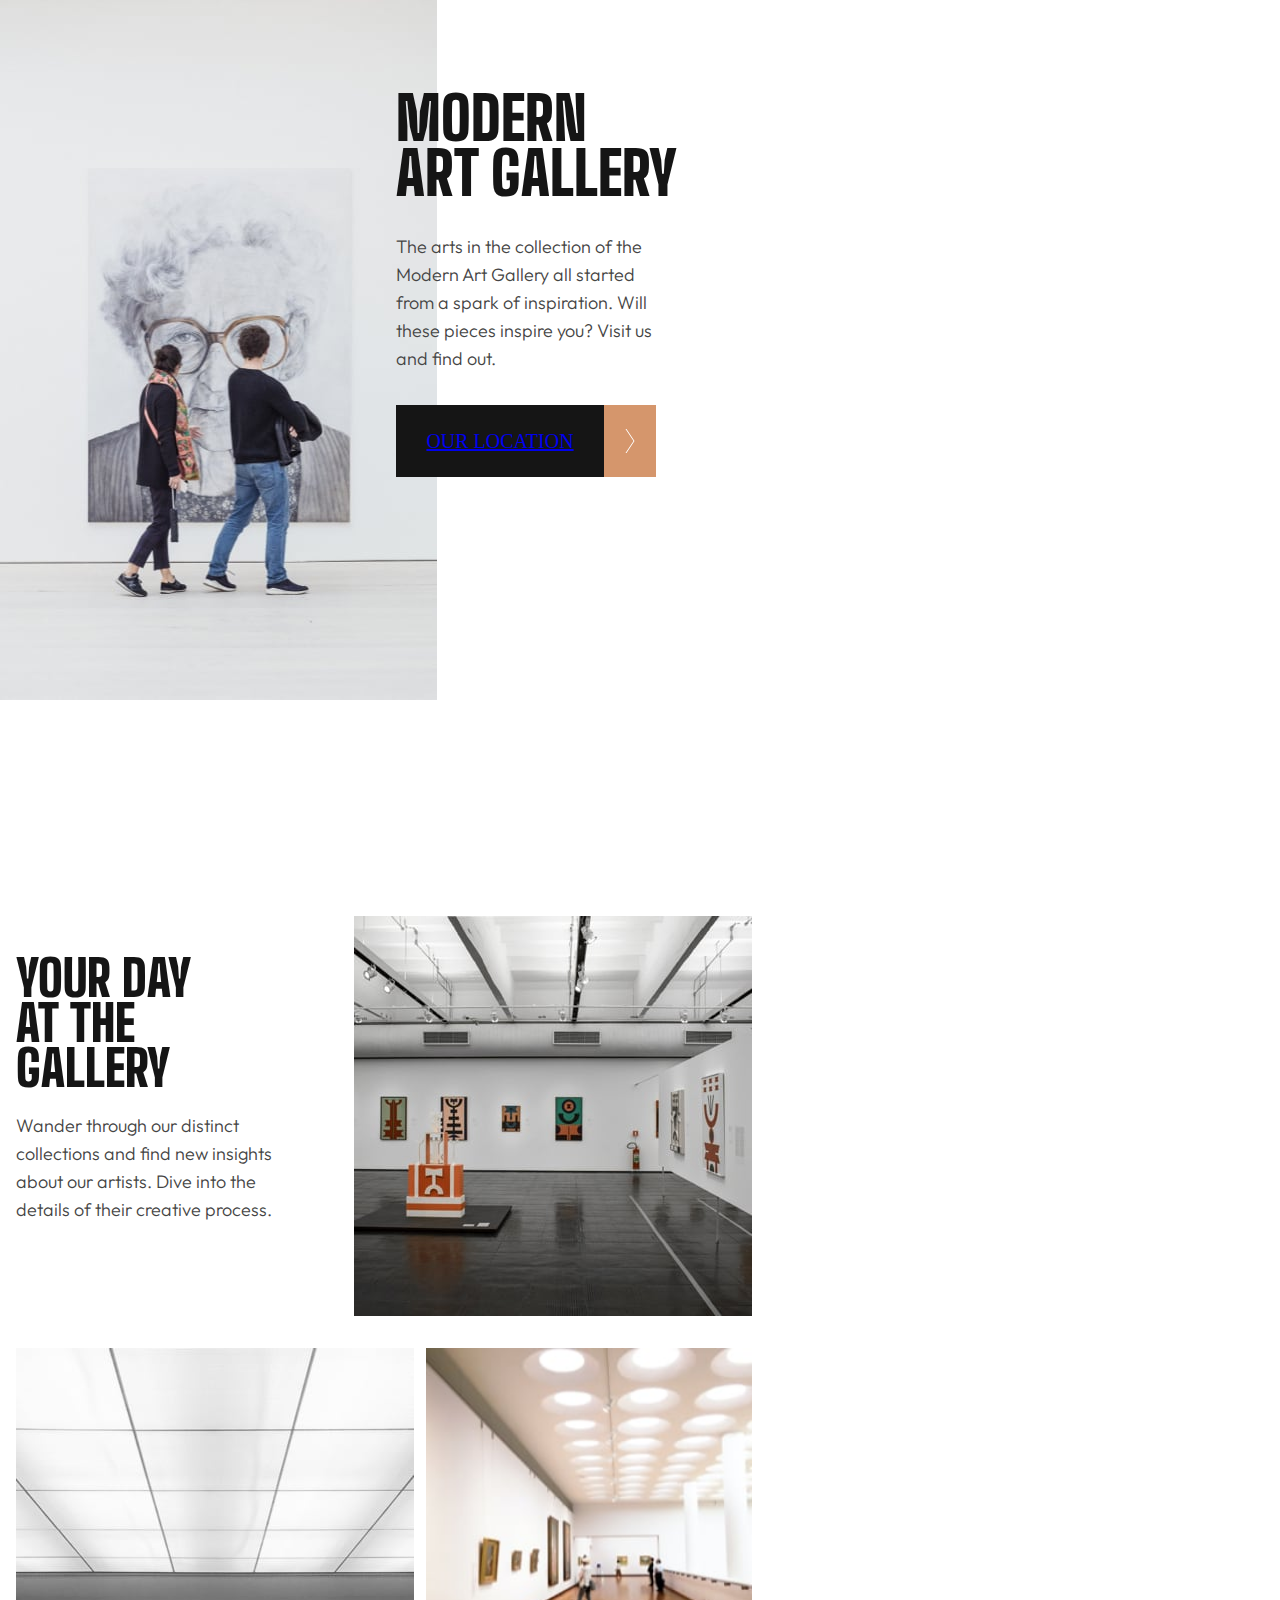
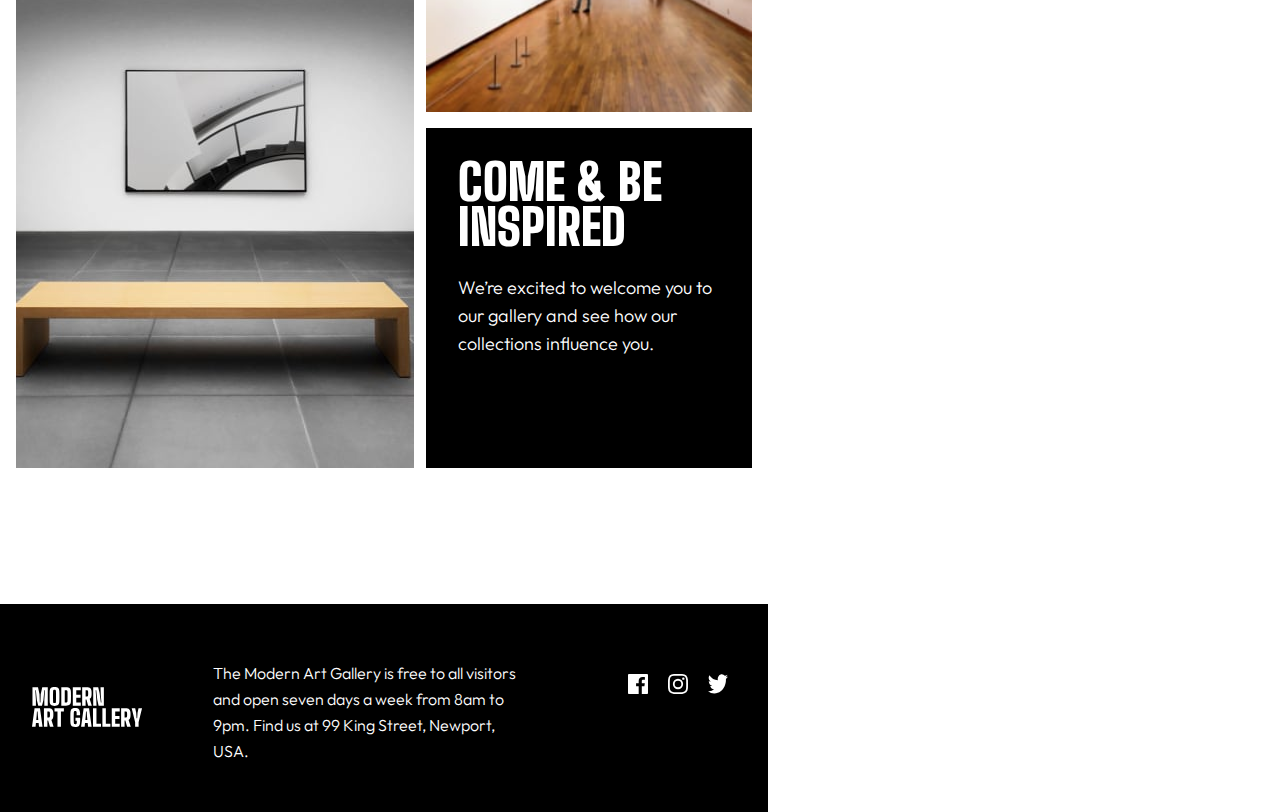
<file: index.html>
<!DOCTYPE html>
<html lang="en">

<head>
    <meta charset="UTF-8" />
    <meta name="viewport" content="width=device-width, initial-scale=1.0" />
    <link rel="icon" type="image/png" sizes="32x32" href="./assets/favicon-32x32.png" />
    <link rel="stylesheet" href="reset.css" />
    <link rel="stylesheet" href="style.css" />
    <title>Art-Gallery</title>
    <link rel="preconnect" href="https://fonts.googleapis.com">
    <link rel="preconnect" href="https://fonts.gstatic.com" crossorigin>
    <link
        href="https://fonts.googleapis.com/css2?family=Big+Shoulders+Display:wght@900&family=Outfit:wght@300&display=swap"
        rel="stylesheet">
</head>

<body>
    <header>
        <div class="black-box"></div>
        <div class="image-hero">
            <img class="image-hero-mob" src="assets/mobile/image-hero.jpg" alt="image-hero">
            <img class="image-hero-tablet" src="assets/tablet/image-hero.jpg" alt="image-hero">
            <img class="image-hero-dek" src="assets/desktop/image-hero.jpg" alt="image-hero">
        </div>
        <div class="header-cont" >
            <div>
            <h1 class="tavi">MODERN <br> ART GALLERY</h1>
            
            <div class="ferebi">
                <span style="color:white">MODERN</span>
                <br>
                <span style="color:white">ART GAL</span>
                <span style="color:black">LERY</span>
            </div>
        </div>
            <div class="button-rect">
                <div><p class="fexi">The arts in the collection of the Modern Art Gallery all started from a spark of inspiration. Will these
                pieces inspire you? Visit us and find out.</p></div>
                <div class="buttonss">
                <div class="button-text"><a href="sub.html">OUR LOCATION</a></div>
                <div class="button-icon"><img src="assets/icon-arrow-right.svg" alt=""/></div>
                </div>
            </div>
        </div>
    </header>
    <main>
        <section class="section-box1">
            <div class="image-grid-1">
                <img class="grid-mob" src="assets/mobile/image-grid-1.jpg" alt="image-grid-1">
                <img class="grid-tab" src="assets/tablet/image-grid-1.jpg" alt="image-grid-1">
                <img class="grid-dek" src="assets/desktop/image-grid-1.jpg" alt="image-grid-1">
            </div>
            <div class="section-text">
                <h2>Your Day <br>
                    at the Gallery</h2>
                <p>Wander through our distinct collections and find new insights about our artists. Dive into the
                    details of their creative process.</p>
            </div>
        </section>
        <section class="section-box2">
            <div class="image-grid-2">
                <img class="grid2-mob" src="assets/mobile/image-grid-2.jpg" alt="image-grid-2">
                <img class="grid2-tab"src="assets/tablet/image-grid-2.jpg" alt="image-grid-2-tab">
                <img class="grid2-dek"src="assets/desktop/image-grid-2.jpg" alt="image-grid-2-tab">
            </div>
            <div class="photo-and-box">
            <div class="image-grid-3">
                <img class="grid3-mob" src="assets/mobile/image-grid-3.jpg" alt="image-grid-3">
                <img class="grid3-tab"src="assets/tablet/image-grid-3.jpg" alt="image-grid-3-tab">
                <img class="grid3-dek"src="assets/desktop/image-grid-3.jpg" alt="image-grid-3-tab">
            </div>
            <div class="section-text-2">
                <h2>COME & BE <br> INSPIRED</h2>
                <p>We’re excited to welcome you to our gallery and see how our collections influence you.</p>
            </div>
            </div>
        </section>
    </main>
    <footer>
        <div class="footer-photo">
            <img src="assets/logo-light.svg" alt="">
        </div>
        <div class="footer-p">
            <p>The Modern Art Gallery is free to all visitors and open seven days a week from 8am to 9pm. Find us at 99
                King Street, Newport, USA.</p>
        </div>
        <div class="social">
            <img class="social-fb" src="assets/icon-facebook.svg" alt="fb"></img>
            <img class="social-insta" src="assets/icon-instagram.svg" alt="insta">
            <img class="social-twit" src="assets/icon-twitter.svg" alt="twit">
        </div>
    </footer>
</body>

</html>
</file>
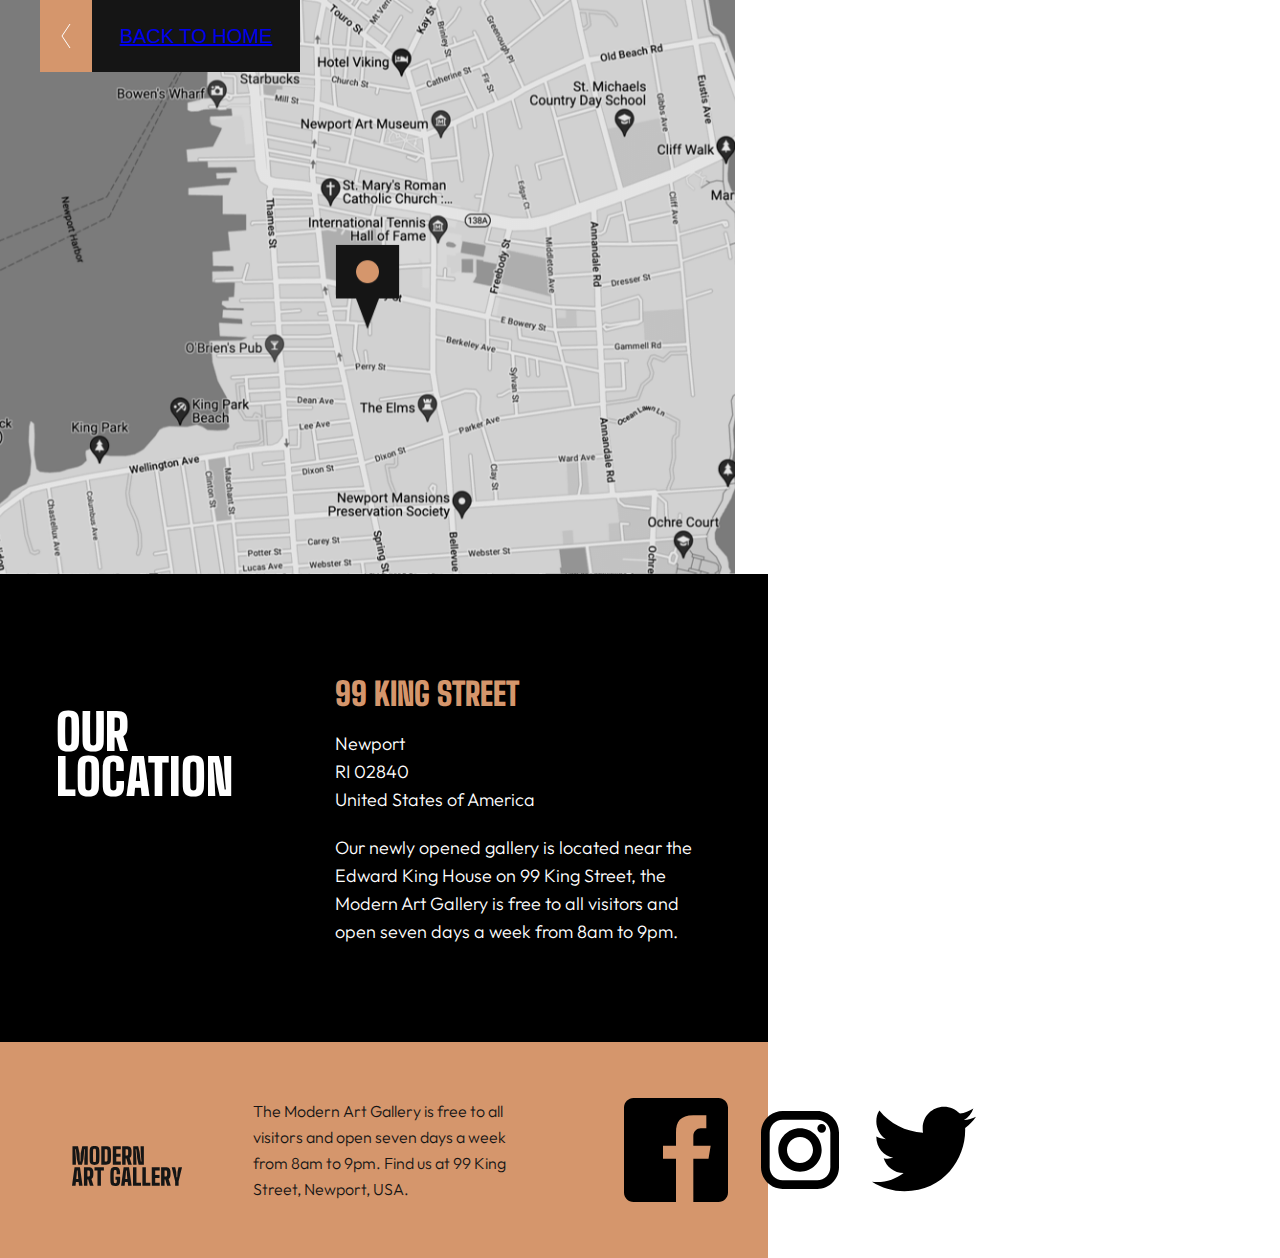
<file: sub.html>
<!DOCTYPE html>
<html lang="en">

<head>
    <meta charset="UTF-8" />
    <meta name="viewport" content="width=device-width, initial-scale=1.0" />
    <link rel="icon" type="image/png" sizes="32x32" href="./assets/favicon-32x32.png" />
    <link rel="stylesheet" href="reset.css" />
    <link rel="stylesheet" href="sub.css" />
    <title>Gallery-location</title>
    <link rel="preconnect" href="https://fonts.googleapis.com">
    <link rel="preconnect" href="https://fonts.gstatic.com" crossorigin>
    <link
        href="https://fonts.googleapis.com/css2?family=Big+Shoulders+Display:wght@900&family=Outfit:wght@300&display=swap"
        rel="stylesheet">
</head>

<body>
    <header>
        <div class="image-map">
            <img class="image-map-mob" src="assets/mobile/image-map.png" alt="">
            <img class="image-map-tab" src="assets/tablet/image-map.png" alt="">
            <img class="image-map-dek" src="assets/desktop/image-map.png" alt="">
        </div>
        </div>
        <div>
            <button class="button-rect-2">
                <div class="button-icon-2">
                    <img src="assets/icon-arrow-left.svg" alt="" />
                </div>
                <div class="button-text-2"><a href="index.html">BACK TO HOME </a></div>
            </button>
        </div>
    </header>

    <main>
        <div class="main-loc">OUR LOCATION</div>
        <div class="main-text">
            <h1>99 King Street</h1>
            <h2>Newport <br>
                RI 02840 <br>
                United States of America</h2>
            <p>Our newly opened gallery is located near the Edward King House on 99 King Street, the Modern Art Gallery
                is free to all visitors and open seven days a week from 8am to 9pm.</p>
        </div>
    </main>
    <footer>
        <div class="footer-photo">
            <img src="assets/logo-dark.svg" alt="">
        </div>
        <div class="footer-p">
            <p>The Modern Art Gallery is free to all visitors and open seven days a week from 8am to 9pm. Find us at 99
                King Street, Newport, USA.</p>
        </div>
        <div class="social"> 
            <img src="assets/fb-black.svg" alt="fb">
            <img src="assets/insta-black.svg" alt="insta">
            <img src="assets/twitter-black.svg" alt="twit">
        </div>
    </footer>
</body>

</html>
</file>
<file: style.css>
:root {
    --button1: #D5966C;
    --button2: #151515;
    --white: #ffffff;
    --text-gray: #444444;
}
* {
    box-sizing: border-box;
    margin: 0;
    padding: 0;
    border: 0;
  }
body {
    background-color: white;
    width: 375px;
    border-color: #151515;
    border-style:hidden;
    border-width: 2px;
}
header {
    display: flex;
    flex-direction: column;
}
.image-hero-mob {
    width: 375px;
    height: 240px;
}
.header-cont {
    display: flex;
    flex-direction: column;
    gap:32px;
    padding: 16px;
}
.tavi {
    font-family: 'Big Shoulders Display';
    font-style: normal;
    font-weight: 900;
    font-size: 60px;
    line-height: 55px;
    text-transform: uppercase;
    color: #151515;
}
.ferebi {
    display: none;
}
.fexi{
    font-family: 'Outfit';
    font-style: normal;
    font-weight: 300;
    font-size: 18px;
    line-height: 28px;
    color: #444444;
}
.button-rect {
    width: 260px;
    height: 72px;
    display: flex;
    flex-direction: column;
    justify-content: space-between;
    gap: 32px;
}
.buttonss {
    display: flex;
    flex-direction: row;
}
.button-text {
    display: flex;
    background-color: var(--button2);
    color: white;
    align-items: center;
    width: 80%;
    height: 100%;
    justify-content: center;
    font-size: 20px;  
}
.button-icon {
    display: flex;
    justify-content: center;
    padding: 24px;
    background-color: #D5966C;
    width: 20%;
    height: 100%;
}
.section-box1 {
    display: flex;
    flex-direction: column;
    justify-content: space-between;
    gap: 25px;   
    padding: 16px;
    margin-top: 200px; 
}
.section-text {
    display: flex;
    flex-direction: column;
    gap: 21px;
    margin-bottom: 32px;
}
.section-text h2 {
    font-family: 'Big Shoulders Display';
    font-style: normal;
    font-weight: 900;
    font-size: 50px;
    line-height: 45px;
    text-transform: uppercase;
    color: #151515;
}
.section-text p {
    font-family: 'Outfit';
    font-style: normal;
    font-weight: 300;
    font-size: 18px;
    line-height: 28px;
    color: #444444;
}
.section-box2 {
    display: flex;
    flex-direction: column;
    gap: 16px;
    margin-bottom: 120px;
    padding: 16px;
}
.photo-and-box {
    display: flex;
    flex-direction: column;
    justify-content: space-between;
    gap: 16px;
}
.section-text-2 {
    display: flex;
    flex-direction: column;
    background-color: black;
    padding: 32px;
    gap: 24px;
}
.section-text-2 h2 {
    font-family: 'Big Shoulders Display';
    font-style: normal;
    font-weight: 900;
    font-size: 50px;
    line-height: 45px;
    text-transform: uppercase;
    color: #FFFFFF;
}
.section-text-2 p {
    font-family: 'Outfit';
    font-style: normal;
    font-weight: 300;
    font-size: 18px;
    line-height: 28px;
    color: #FFFFFF;
}
footer {
    background-color: black;    
    display: flex;
    flex-direction: column;
    justify-content: space-between;
    gap: 38px ;
    padding-bottom: 48px;
}
.footer-photo {
    padding: 48px 0 0 32px;
}
.footer-p {
    font-family: 'Outfit';
    font-style: normal;
    font-weight: 300;
    font-size: 16px;
    line-height: 26px;
    color: #FFFFFF;
    padding: 0 32px 0 32px;
}
.social {
    display: flex;
    flex-direction: row;
    gap: 20px;
    margin-left: 32px;
}
.image-hero-tablet {
    display: none;
}
.grid-tab {
    display: none;
}
.grid2-tab {
    display: none;
}
.grid3-tab {
    display: none;
}
.image-hero-dek {
    display: none;
}
.grid-dek {
    display: none;
}
.grid2-dek {
    display: none;
}
.grid3-dek {
    display: none;
}


@media  screen and  (min-width: 768px) {
    body {
        width: 768px;
    }
    .image-hero-mob {
        display: none;
    }
    header {
        width: 100%;
        flex-direction: row-reverse;
        justify-content:space-between;
        position: relative;
    }
    .image-hero-tablet {
        display: flex;
        position: relative;
        width: 437px;
        height: 700px;
        z-index: 1;
    }
    .header-cont {
        position: absolute;
        z-index: 2;
        margin: 75px;   
    }
    .section-box1 {
        position: relative;
        flex-direction: row-reverse; 
        justify-items: auto;  
        gap: 68px;  
        width: 100%;
    }
    .grid-mob {
        display: none;
    } 
    .grid-tab {
        display: block;
    }
    .section-text {
        padding-top: 40px;
    }
    .grid2-mob {
        display: none;
    }
    .grid3-mob {
        display: none;
    }
    .grid2-tab {
        display: block;
    }
    .grid3-tab {
        display: block;
        width: 100%;
    }
    .section-box2 {
        flex-direction: row;
        gap: 12px;
        justify-content: space-between;
    }
    .section-text-2 {
        height: 70%;  
        width: 100%;
    }
    footer {
        flex-direction: row;
        align-items:center;
        justify-content: space-between;
    }
    .footer-p {
        padding: 56px 32px 0 32px;
    }
    .social {
    margin-right: 40px;
    }
}

@media  screen and  (min-width: 1440px) {
    body {
        width: 1440px;
    }
    .grid-dek {
        display: block;
    }
    .grid2-dek {
        display: block;
    }
    .grid3-dek {
        display: block;
        width: 100%;
    }
    .image-hero-dek {
        display: block;
    }
    .image-hero-tablet {
        display: none;
    }
    .grid-tab {
        display: none;
    }
    .grid2-tab {
        display: none;
    }
    .grid3-tab {
        display: none;
    }
    .section-box1 {
        gap: 125px;
        padding: 0 165px 0 165px ;
    }
    .section-box2 {
        padding: 0 165px 0 165px ;
        margin-top: 30px;      
    }
    .section-text-2 {
        padding-top: 65px;
        padding-left: 48px;
    }

    .footer-p {
        font-size: 18px;
        width: 430px;  
    }
    .footer-photo {
       padding: 80px 140px 80px 165px;
    }
   .social {
    padding-right: 165px;
   }

    .image-hero {
      width: 100%;
    }
    header {
        flex-direction: row;
    }
   .black-box {
    display: flex;
    width: 450px;
    background-color: #151515;  
    }  
    .header-cont {
        flex-direction: row;
        margin-top: 170px;
        margin-left: 160px;
        gap: 246px;
    }
    .tavi {
        display: none;
    }
    .ferebi {
        display: block;        
        font-family: 'Big Shoulders Display';
        font-style: normal;
        font-weight: 900;
        font-size: 60px;
        line-height: 55px;
        text-transform: uppercase;
    }
    .button-text:hover {
        background: #D5966C;
    }

    .social-fb:hover,
    .social-insta:hover,
    .social-twit:hover{
        cursor: pointer;
        filter: invert(50%) sepia(8%) saturate(2457%) hue-rotate(335deg)
          brightness(100%) contrast(89%);
    }
}
</file>
<file: sub.css>
:root {
    --button1: #D5966C;
    --button2: #151515;
    --white: #ffffff;
    --text-gray: #444444;
}
* {
    box-sizing: border-box;
    margin: 0;
    padding: 0;
    border: 0;
  }
body {
    background-color: white;
    width: 375px;
    border-color: #151515;
    border-style:hidden;
    border-width: 2px;
}
header {
    display: flex;
    flex-direction: column;
}
.button-rect-2 {
    position: absolute;
    z-index: 2;
    width: 260px;
    height: 72px;
    display:flex;
    flex-direction: row;
}
.image-map {
    position: absolute;
    z-index: 1;
    display: flex;
    height: 574px;
    width: 375px;
}
.button-icon-2 {
    display: flex;
    justify-content: center;
    padding: 24px;
    background-color: #D5966C;
    width: 20%;
    height: 100%;
}
.button-text-2 {
    display: flex;
    justify-content: center;
    font-size: 20px;
    background-color: var(--button2);
    color: white;
    align-items: center;
    width: 80%;
    height: 100%;
}

main {
    margin-top: 574px;
    background-color: black;
    width: 100%;
}
.main-loc {
    font-family: 'Big Shoulders Display';
    font-style: normal;
    font-weight: 900;
    font-size: 50px;
    line-height: 45px;
    text-transform: uppercase;
    color: #FFFFFF;
    padding: 48px 16px 48px 16px;
}
.main-text {
    display: flex;
    flex-direction: column;
    gap: 20px;
    padding: 16px;
}
.main-text h1 {
    font-family: 'Big Shoulders Display';
    font-style: normal;
    font-weight: 900;
    font-size: 32px;
    line-height: 32px;
    text-transform: uppercase;
    color: #D5966C;
}
.main-text h2 {
    font-family: 'Outfit';
    font-style: normal;
    font-weight: 300;
    font-size: 18px;
    line-height: 28px;
    color: #FFFFFF;
}
.main-text p {
    font-family: 'Outfit';
    font-style: normal;
    font-weight: 300;
    font-size: 18px;
    line-height: 28px;
    color: #FFFFFF;
}
footer {
    background-color: #D5966C;   
    display: flex;
    flex-direction: column;
    gap: 38px ;
    padding-bottom: 48px;
}
.footer-photo {
    padding: 48px 0 0 32px;
}
.footer-p {
    font-family: 'Outfit';
    font-style: normal;
    font-weight: 300;
    font-size: 16px;
    line-height: 26px;
    color: #151515;
    padding: 0 32px 0 32px;
}
.social {
    display: flex;
    flex-direction: row;
    gap: 20px;
    margin-left: 32px;
}

.image-map-tab {
    display: none;
}
.image-map-dek {
    display: none;
}

@media  screen and  (min-width: 768px) {
    body {
        width: 768px;
    }
    .image-map-mob {
        display: none;
    }
    .image-map-tab {
    display: block;
    width: 768px;
    }
    .button-rect-2 {
        margin-left: 40px;
    }
    main {
        display: flex;
        flex-direction: row;
        gap: 70px;
        padding: 88px 40px 80px 40px;
    }
    footer {
        display: flex;
        flex-direction: row;
        padding: 56px 40px 56px 40px;
    }
}

@media  screen and  (min-width: 1440px) {
    body {
        width: 1440px;
    }
    .image-map-tab {
        display: none;
    }
    .image-map-dek {
        display: block;
        width: 1440px;
    }
    main {
        gap: 220px;
        padding-left: 165px;
        padding-right: 165px;
    }
    main p {
       width: 540px;
       height: 128px;
    }
    footer {
        padding-left: 165px;
        padding-right: 165px;
        padding-top: 80px;
    }
    .footer-p {
        width: 430px;
        padding-left: 140px;
    }
    .social {
    padding-left: 140px
    }
    .button-text-2:hover {
        background: #D5966C;
    }

}
</file>
